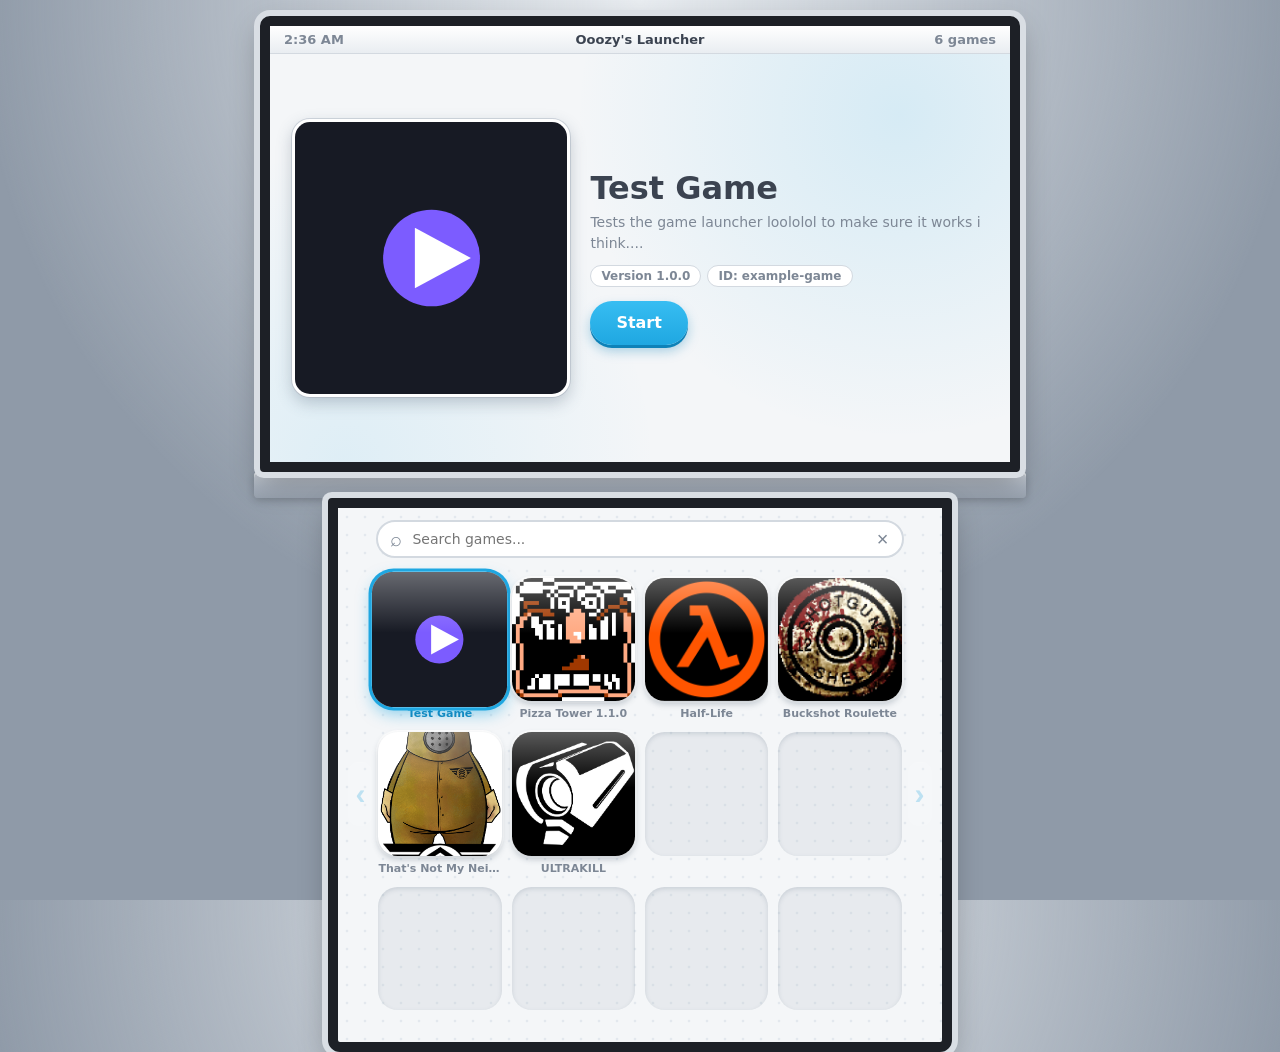
<file: index.html>
<!doctype html>
<html lang="en">
<head>
  <meta charset="utf-8">
  <meta name="viewport" content="width=device-width, initial-scale=1">
  <title>That One Cool Game Website Lol</title>
  <link rel="stylesheet" href="style.css">
</head>
<body>
  <main class="console">

    <!-- TOP SCREEN -->
    <section class="screen top-screen" aria-label="Selected game">
      <div class="statusbar">
        <span id="clock">--:--</span>
        <span class="brand">Ooozy's Launcher</span>
        <span class="status" id="status">Loading games...</span>
      </div>
      <div class="details" id="details">
        <div class="empty">
          <div class="empty-icon">▶</div>
          <h2>Select a game</h2>
          <p>Tap an icon on the bottom screen.</p>
        </div>
      </div>
    </section>

    <div class="hinge" aria-hidden="true"></div>

    <!-- BOTTOM SCREEN -->
    <section class="screen bottom-screen" aria-label="Game library">
      <div class="search-box">
        <span aria-hidden="true">⌕</span>
        <input
          id="gameSearch"
          type="search"
          placeholder="Search games..."
          aria-label="Search games"
          autocomplete="off"
          spellcheck="false"
        >
        <button id="clearSearch" type="button" aria-label="Clear search" title="Clear search">×</button>
      </div>

      <div class="pager">
        <button class="arrow" id="prevPage" type="button" aria-label="Previous page">‹</button>
        <div class="game-grid" id="gameGrid" aria-label="Games"></div>
        <button class="arrow" id="nextPage" type="button" aria-label="Next page">›</button>
      </div>

      <div class="dots" id="dots" aria-hidden="true"></div>
    </section>

  </main>

  <script src="launcher.js"></script>
</body>
</html>
</file>
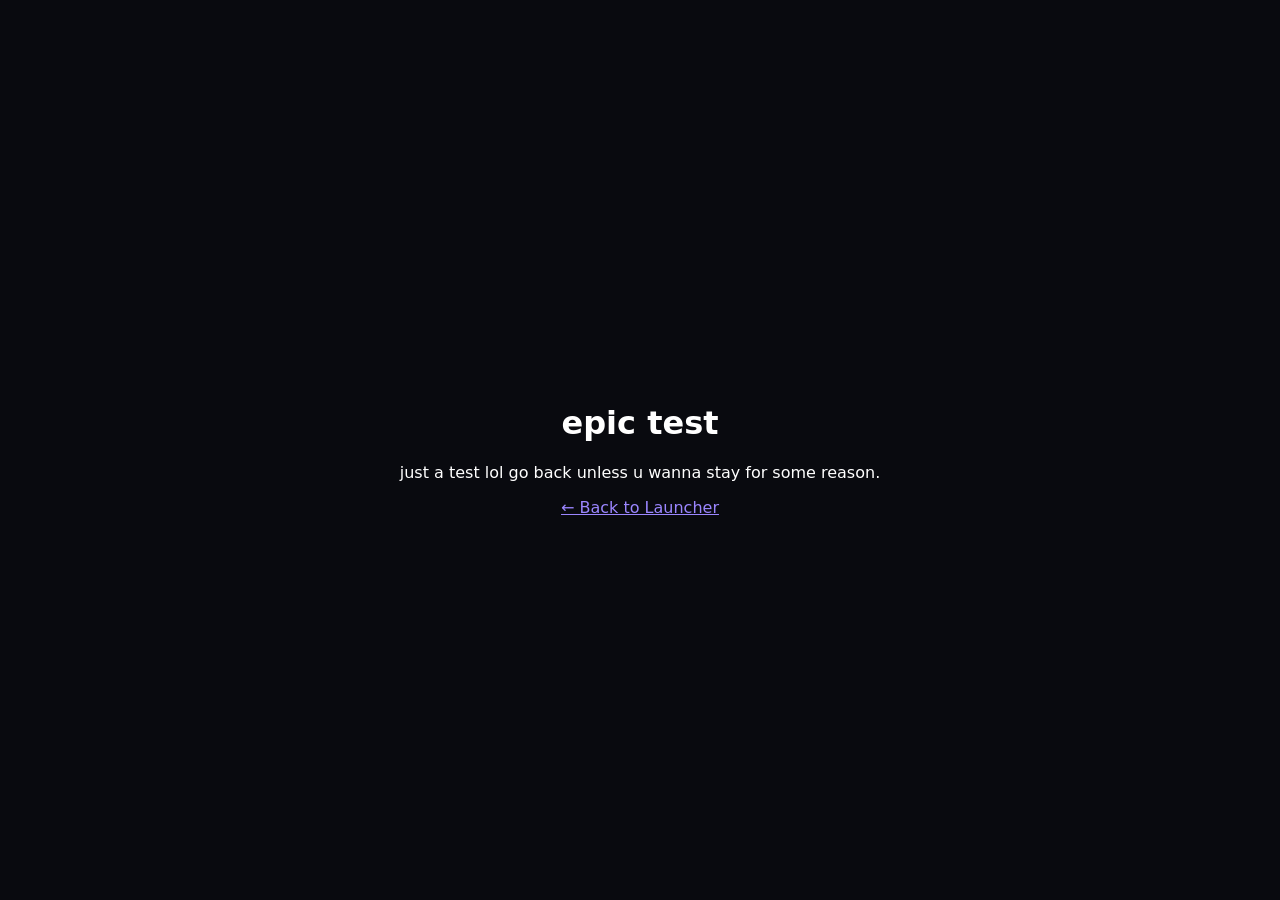
<file: games/example-game/index.html>
<!doctype html>
<html lang="en">
<head>
  <meta charset="utf-8">
  <meta name="viewport" content="width=device-width, initial-scale=1">
  <title>Example Game</title>
  <style>
    body {
      margin: 0;
      min-height: 100vh;
      display: grid;
      place-items: center;
      background: #090a0f;
      color: white;
      font-family: system-ui, sans-serif;
      text-align: center;
    }
    a {
      color: #9b86ff;
    }
  </style>
</head>
<body>
  <div>
    <h1>epic test</h1>
    <p>just a test lol go back unless u wanna stay for some reason.</p>
    <a href="../../index.html">← Back to Launcher</a>
  </div>
</body>
</html>
</file>
<file: style.css>
* { box-sizing: border-box; }

:root {
  --shell: #d9dee4;
  --shell-dark: #aab3bf;
  --screen-bg: #f4f6f8;
  --ink: #3b4350;
  --muted: #7d8795;
  --blue: #1fa7e1;
  --blue-dark: #0e82b8;
  --line: #d3d9e0;
  --font: "Nunito", "Varela Round", ui-rounded, "SF Pro Rounded", system-ui, -apple-system, "Segoe UI", sans-serif;
}

html, body { height: 100%; }

body {
  margin: 0;
  display: grid;
  place-items: center;
  padding: 16px;
  background:
    radial-gradient(circle at 50% 0%, #e9edf1, transparent 60%),
    #8f9aa8;
  color: var(--ink);
  font-family: var(--font);
}

/* ---------- device ---------- */
.console {
  width: min(760px, 100%);
  display: flex;
  flex-direction: column;
  align-items: center;
}

.screen {
  position: relative;
  background: var(--screen-bg);
  overflow: hidden;
  border: 10px solid #1d2026;
  box-shadow: 0 0 0 6px var(--shell), 0 12px 30px rgba(0,0,0,.28);
}

.top-screen {
  width: 100%;
  aspect-ratio: 5 / 3;
  min-height: 300px;
  border-radius: 10px 10px 4px 4px;
  display: flex;
  flex-direction: column;
}

.hinge {
  width: calc(100% + 12px);
  height: 26px;
  background: linear-gradient(#c6ccd4, #aab3bf 55%, #98a2af);
  border-radius: 4px;
  box-shadow: inset 0 2px 0 rgba(255,255,255,.55), 0 2px 8px rgba(0,0,0,.2);
}

.bottom-screen {
  width: 82%;
  min-height: 420px;
  border-radius: 4px 4px 12px 12px;
  padding: 12px 10px 10px;
  display: flex;
  flex-direction: column;
  background:
    radial-gradient(circle, #e3e8ee 1.5px, transparent 1.6px) 0 0 / 18px 18px,
    var(--screen-bg);
}

/* ---------- top screen ---------- */
.statusbar {
  display: grid;
  grid-template-columns: 1fr auto 1fr;
  align-items: center;
  padding: 6px 14px;
  background: linear-gradient(#fff, #e9edf1);
  border-bottom: 1px solid var(--line);
  font-size: 13px;
  font-weight: 800;
  color: var(--muted);
}

.brand { color: var(--ink); }
.status { text-align: right; }

.details {
  flex: 1;
  min-height: 0;
  padding: 18px 22px;
  display: grid;
  grid-template-columns: minmax(0, 40%) minmax(0, 1fr);
  gap: 20px;
  align-items: center;
  background:
    radial-gradient(circle at 85% 15%, rgba(31,167,225,.14), transparent 45%),
    radial-gradient(circle at 10% 100%, rgba(31,167,225,.10), transparent 40%);
}

.details-image,
.details-fallback {
  width: 100%;
  aspect-ratio: 1;
  object-fit: cover;
  border-radius: 18px;
  background: #fff;
  border: 3px solid #fff;
  box-shadow: 0 6px 16px rgba(60,80,100,.28), 0 0 0 1px var(--line);
}

.details-fallback {
  display: grid;
  place-items: center;
  font-size: 56px;
  color: var(--blue);
}

.details-text { min-width: 0; }

.details h2 {
  margin: 0 0 6px;
  font-size: clamp(22px, 4vw, 32px);
  line-height: 1.1;
}

.details p {
  margin: 0;
  color: var(--muted);
  font-size: 14px;
  line-height: 1.45;
  display: -webkit-box;
  -webkit-line-clamp: 4;
  -webkit-box-orient: vertical;
  overflow: hidden;
}

.meta {
  display: flex;
  gap: 6px;
  flex-wrap: wrap;
  margin: 12px 0 14px;
}

.badge {
  padding: 3px 10px;
  border-radius: 999px;
  background: #fff;
  border: 1px solid var(--line);
  color: var(--muted);
  font-size: 12px;
  font-weight: 700;
}

.play {
  min-height: 44px;
  padding: 0 26px;
  border: 0;
  border-radius: 999px;
  background: linear-gradient(#37bdf2, var(--blue));
  box-shadow: 0 3px 0 var(--blue-dark), 0 6px 12px rgba(14,130,184,.35);
  color: #fff;
  font: inherit;
  font-size: 16px;
  font-weight: 800;
  cursor: pointer;
  transition: transform .1s ease, box-shadow .1s ease;
}

.play:hover { filter: brightness(1.06); }
.play:active { transform: translateY(2px); box-shadow: 0 1px 0 var(--blue-dark); }

.empty, .error {
  grid-column: 1 / -1;
  display: grid;
  place-items: center;
  text-align: center;
  color: var(--muted);
}

.empty-icon { color: var(--blue); font-size: 44px; }
.empty h2, .error h2 { margin: 8px 0 4px; color: var(--ink); }
.empty p, .error p { margin: 0; max-width: 320px; }

/* ---------- bottom screen ---------- */
.search-box {
  display: flex;
  align-items: center;
  gap: 8px;
  height: 38px;
  margin: 0 28px 10px;
  padding: 0 6px 0 12px;
  background: #fff;
  border: 2px solid var(--line);
  border-radius: 999px;
}

.search-box:focus-within {
  border-color: var(--blue);
  box-shadow: 0 0 0 3px rgba(31,167,225,.2);
}

.search-box > span { color: var(--muted); font-size: 20px; }

.search-box input {
  flex: 1;
  min-width: 0;
  border: 0;
  outline: 0;
  background: transparent;
  color: var(--ink);
  font: inherit;
  font-size: 14px;
}

.search-box button {
  width: 26px;
  height: 26px;
  border: 0;
  border-radius: 50%;
  background: transparent;
  color: var(--muted);
  font-size: 20px;
  line-height: 1;
  cursor: pointer;
}

.search-box button:hover { background: #eef1f4; color: var(--ink); }

.pager {
  flex: 1;
  display: grid;
  grid-template-columns: 24px minmax(0, 1fr) 24px;
  align-items: center;
  gap: 4px;
}

.arrow {
  height: 64px;
  border: 0;
  border-radius: 10px;
  background: rgba(255,255,255,.7);
  color: var(--blue);
  font-size: 30px;
  font-weight: 900;
  line-height: 1;
  cursor: pointer;
}

.arrow:hover:not(:disabled) { background: #fff; }
.arrow:disabled { opacity: .25; cursor: default; }

.game-grid {
  display: grid;
  grid-template-columns: repeat(4, minmax(0, 1fr));
  gap: 12px 10px;
  align-content: center;
  padding: 10px 2px;
}

.slot {
  aspect-ratio: 1;
  border-radius: 16%;
  background: rgba(180,190,202,.22);
  box-shadow: inset 0 2px 4px rgba(120,135,150,.25);
}

.game-card {
  appearance: none;
  position: relative;
  min-width: 0;
  padding: 0;
  border: 0;
  background: transparent;
  color: inherit;
  font: inherit;
  text-align: center;
  cursor: pointer;
}

.thumb-wrap {
  position: relative;
  display: block;
  aspect-ratio: 1;
  border-radius: 16%;
  overflow: hidden;
  background: #fff;
  box-shadow: 0 3px 6px rgba(60,80,100,.3), 0 0 0 2px #fff;
  transition: transform .15s cubic-bezier(.3,1.6,.5,1);
}

.thumbnail,
.thumbnail-fallback {
  display: block;
  width: 100%;
  height: 100%;
  object-fit: cover;
}

.thumbnail-fallback {
  display: grid;
  place-items: center;
  background: linear-gradient(135deg, #e7f6fd, #cfeaf8);
  color: var(--blue);
  font-size: 26px;
}

.thumb-wrap::after {
  content: "";
  position: absolute;
  inset: 0;
  background: linear-gradient(rgba(255,255,255,.35), transparent 45%);
  pointer-events: none;
}

.card-title {
  display: block;
  margin-top: 6px;
  font-size: 11px;
  font-weight: 800;
  color: var(--muted);
  white-space: nowrap;
  overflow: hidden;
  text-overflow: ellipsis;
}

.game-card:hover .thumb-wrap { transform: scale(1.05); }
.game-card:focus-visible { outline: none; }

.game-card.selected .thumb-wrap {
  transform: scale(1.1);
  box-shadow: 0 0 0 3px var(--blue), 0 6px 14px rgba(31,167,225,.5);
  animation: pulse 1.4s ease-in-out infinite;
}

.game-card.selected .card-title { color: var(--blue-dark); }

@keyframes pulse {
  50% { box-shadow: 0 0 0 5px rgba(31,167,225,.55), 0 6px 18px rgba(31,167,225,.6); }
}

.no-results {
  grid-column: 1 / -1;
  padding: 30px 10px;
  text-align: center;
  color: var(--muted);
}

.no-results h2 { margin: 0 0 4px; color: var(--ink); font-size: 18px; }
.no-results p { margin: 0; font-size: 13px; }

.dots {
  display: flex;
  justify-content: center;
  gap: 8px;
  min-height: 12px;
  padding-top: 4px;
}

.dot {
  width: 9px;
  height: 9px;
  padding: 0;
  border: 0;
  border-radius: 50%;
  background: #c3cbd5;
  cursor: pointer;
}

.dot.active { background: var(--blue); }

/* ---------- small screens ---------- */
@media (max-width: 640px) {
  body { padding: 8px; }
  .screen { border-width: 6px; box-shadow: 0 0 0 4px var(--shell), 0 8px 20px rgba(0,0,0,.28); }
  .hinge { width: calc(100% + 8px); height: 18px; }
  .bottom-screen { width: 94%; }
  .details { grid-template-columns: 34% 1fr; padding: 12px; gap: 12px; }
  .details p { -webkit-line-clamp: 3; font-size: 13px; }
  .game-grid { grid-template-columns: repeat(3, minmax(0, 1fr)); }
  .search-box { margin-inline: 4px; }
}

@media (prefers-reduced-motion: reduce) {
  * { animation: none !important; transition: none !important; }
}
</file>
